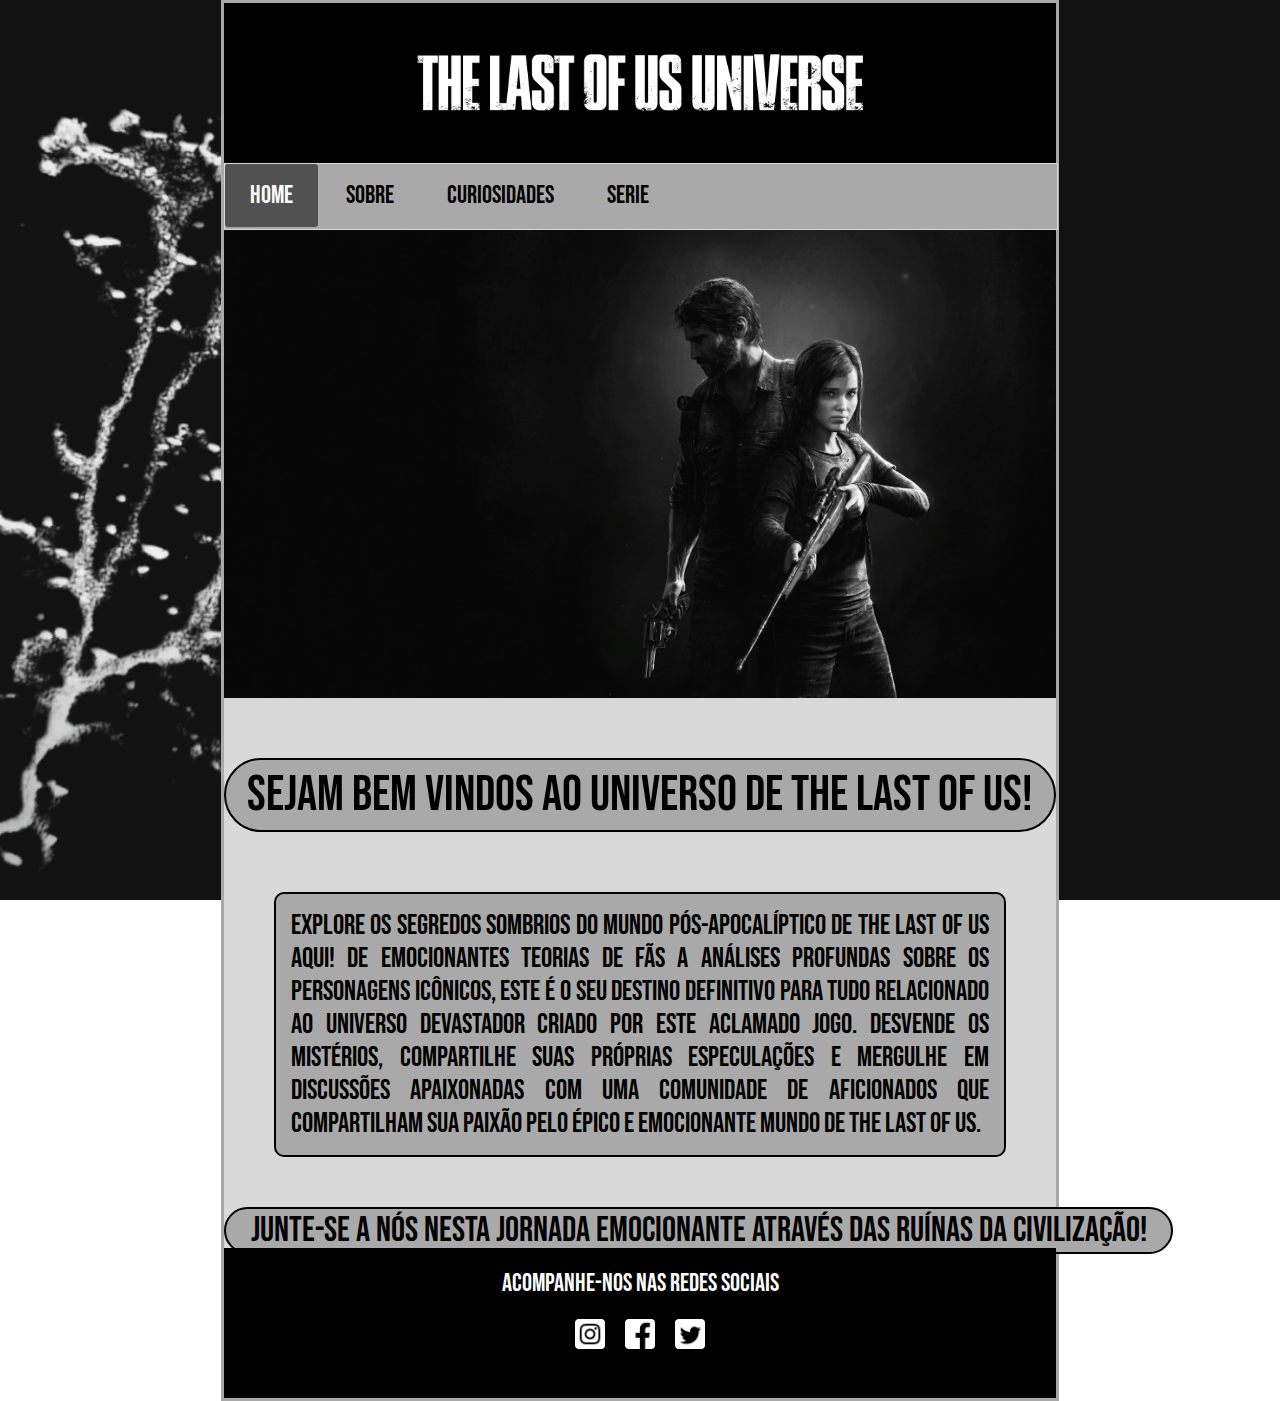
<file: index.html>
<html>

<head>
    <title>Home</title>
    <meta charset="UTF-8">
    <meta name="viewport" content="width=device-width, initial-scale=1.0">
    <link rel="stylesheet" href="css/estilo.css">
    <link rel="shortcut icon" href="img/icon.jpg">
</head>

<body>
    <div class="container">
        <div class="header">
            <img src="img/header.png">
        </div>

        <div class="nav">
            <ul>
                <li class="ativo"><a href="#"><span id="cor_ativo">HOME</span></a></li>
                <li><a href="sobre.html">SOBRE</a></li>
                <li><a href="curiosidades.html">CURIOSIDADES</a></li>
                <li><a href="serie.html">SERIE</a></li>
            </ul>
        </div>

        <div class="section_home_1">
            <img src="img/img_home.jpg">
        </div>

        <div class="section_home_2">
            <div id="titulo_home">
                <h2>SEJAM BEM VINDOS AO UNIVERSO DE THE LAST OF US!</h2>
            </div>

            <p id="sub_home_1">
                Explore os segredos sombrios do mundo pós-apocalíptico de The Last of Us aqui! De emocionantes teorias
                de fãs a análises profundas sobre os personagens icônicos, este é o seu destino definitivo para tudo
                relacionado ao universo devastador criado por este aclamado jogo. Desvende os mistérios, compartilhe
                suas próprias especulações e mergulhe em discussões apaixonadas com uma comunidade de aficionados que
                compartilham sua paixão pelo épico e emocionante mundo de The Last of Us.
            </p>

            <p id="sub_home_2">
                Junte-se a nós nesta jornada emocionante através das ruínas da civilização!
            </p>
        </div>

        <div class="footer">
            <p id="text_footer">Acompanhe-nos nas redes sociais</p>

            <div id="icons">
                <a href="https://www.instagram.com/" target="_blank"><img src="img/icon_insta.png"></a>
                <a href="https://www.facebook.com/" target="_blank"><img src="img/icon_face.png"></a>
                <a href="https://twitter.com/home" target="_blank"><img src="img/icon_twt.png"></a>
            </div>
        </div>
    </div>
</body>

</html>
</file>
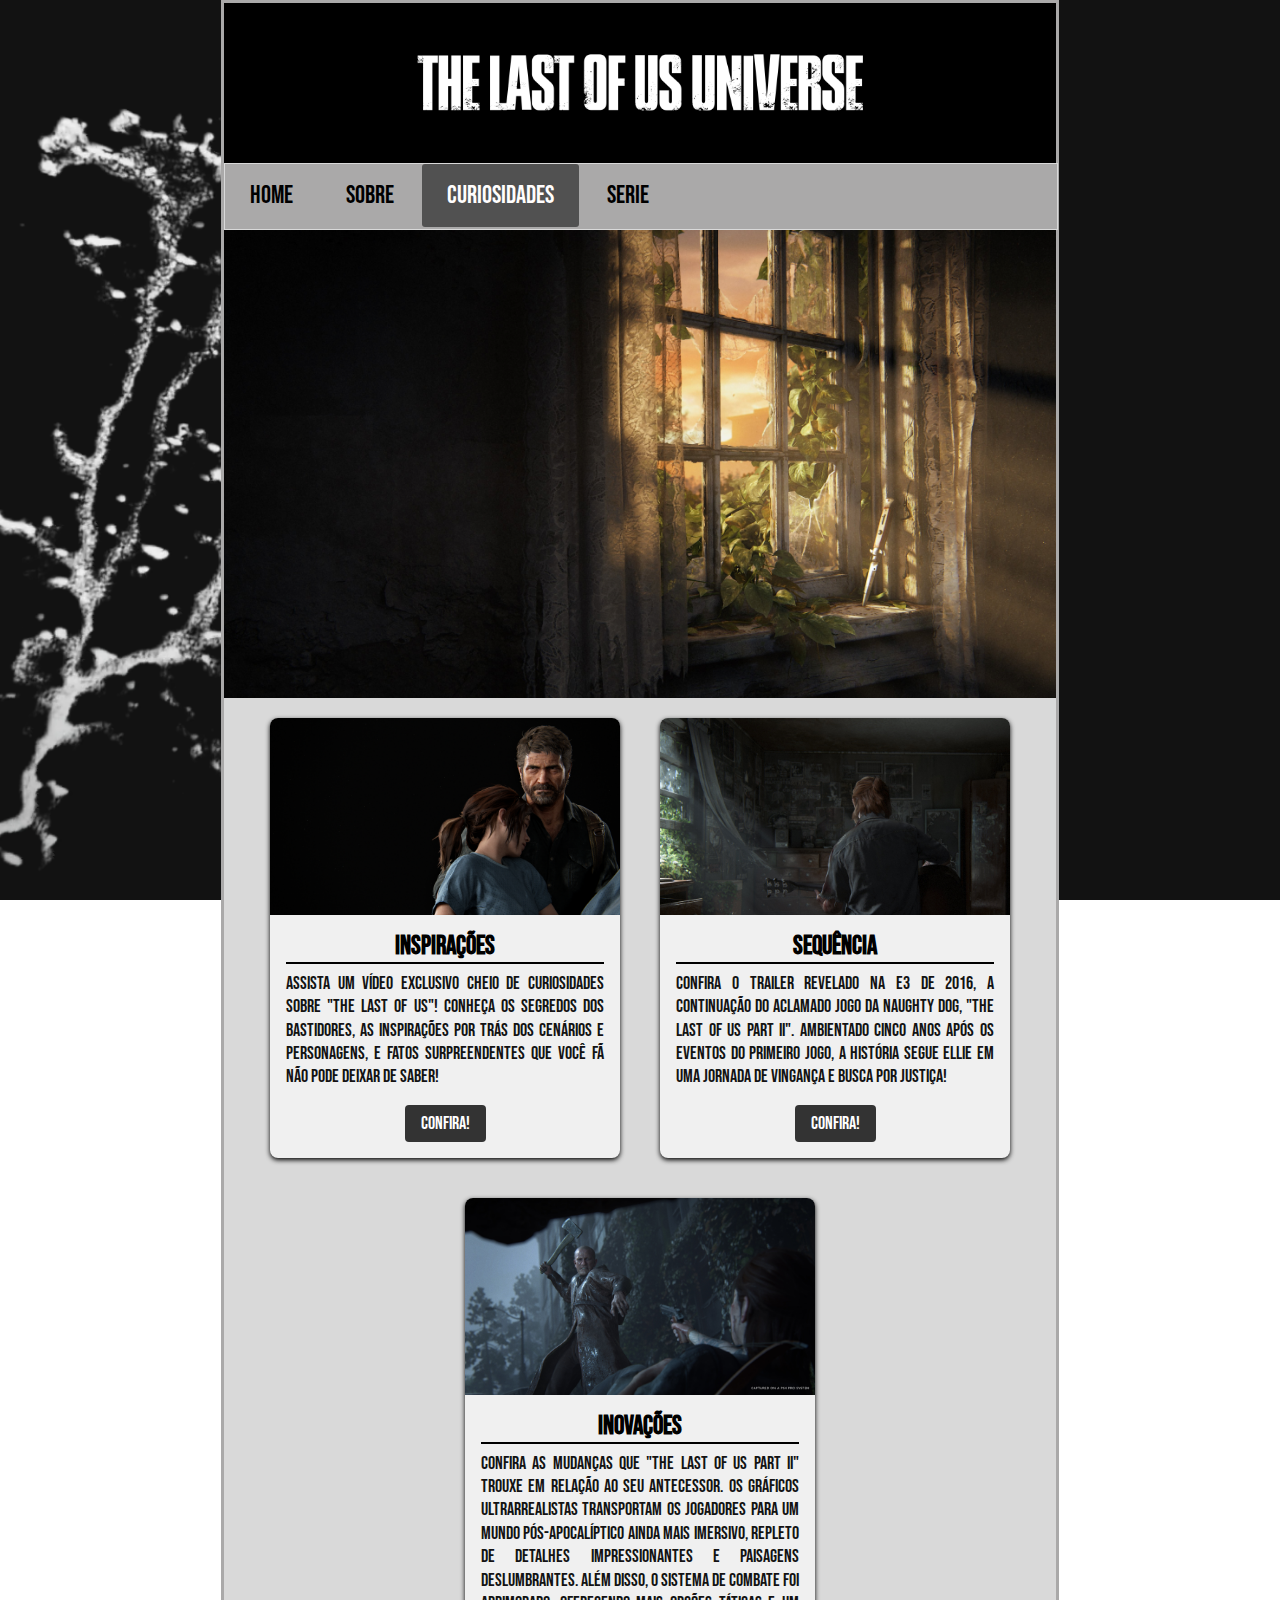
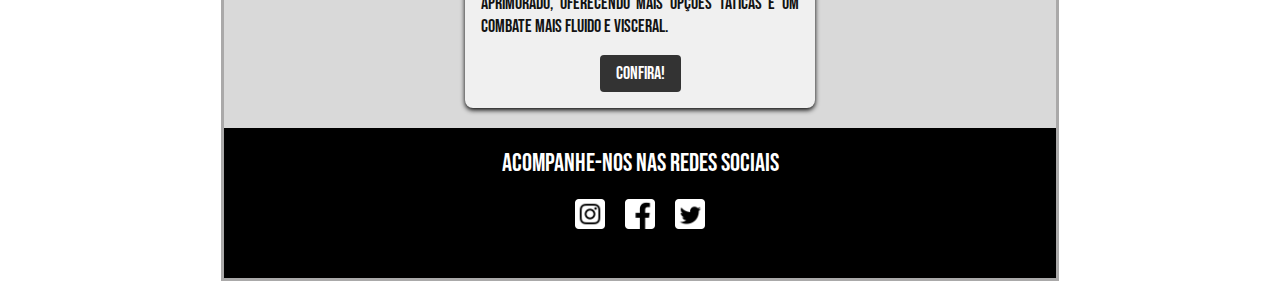
<file: curiosidades.html>
<html>

<head>
    <title>Curiosidades</title>
    <meta charset="UTF-8">
    <meta name="viewport" content="width=device-width, initial-scale=1.0">
    <link rel="stylesheet" href="css/estilo.css">
    <link rel="shortcut icon" href="img/icon.jpg">
</head>

<body>
    <div class="container">
        <div class="header">
            <img src="img/header.png">
        </div>

        <div class="nav">
            <ul>
                <li><a href="index.html">HOME</a></li>
                <li><a href="sobre.html">SOBRE</a></li>
                <li class="ativo"><a href="#"><span id="cor_ativo">CURIOSIDADES</span></a></li>
                <li><a href="serie.html">SERIE</a></li>
            </ul>
        </div>

        <div class="section_curio_1">
            <img src="img/img_curio.png">
        </div>

        <div class="card_container">
            <div class="card">
                <img src="img/img_card1.png">
                <div class="card-content">
                    <h3>Inspirações</h3>
                    <p>
                        Assista um vídeo exclusivo cheio de curiosidades sobre "The Last of Us"!
                        Conheça os segredos dos bastidores, as inspirações por trás dos cenários e personagens, e fatos
                        surpreendentes que você fã não pode deixar de saber!
                    </p>
                    <a href="https://www.youtube.com/watch?v=tgj3ex5avKA" target="_blank" class="btn">Confira!</a>
                </div>
            </div>

            <div class="card">
                <img src="img/img_card2.jpeg">
                <div class="card-content">
                    <h3>Sequência</h3>
                    <p>
                        Confira o trailer revelado na E3 de 2016, a continuação do aclamado jogo da
                        Naughty Dog,
                        "The Last of Us Part II". Ambientado cinco anos após os eventos do primeiro jogo, a história
                        segue Ellie em uma jornada de vingança e busca por justiça!
                    </p>
                    <a href="https://www.youtube.com/watch?v=W2Wnvvj33Wo" target="_blank" class="btn">Confira!</a>
                </div>
            </div>

            <div class="card">
                <img src="img/img_card3.jpg">
                <div class="card-content">
                    <h3>Inovações</h3>
                    <p>
                        Confira as mudanças que "The Last of Us Part II" trouxe em relação ao seu antecessor. Os
                        gráficos ultrarrealistas transportam os jogadores para um mundo pós-apocalíptico ainda mais
                        imersivo, repleto de detalhes impressionantes e paisagens deslumbrantes. Além disso, o sistema
                        de combate foi aprimorado, oferecendo mais opções táticas e um combate mais fluido e visceral.
                    </p>
                    <a href="https://thelastofusbrasil.com.br/the-last-of-us-2-representou-e-representa-um-novo-marco-na-industria-dos-games/"
                        target="_blank" class="btn">Confira!</a>
                </div>
            </div>
        </div>

        <div class="footer">
            <p id="text_footer">Acompanhe-nos nas redes sociais</p>

            <div id="icons">
                <a href="https://www.instagram.com/" target="_blank"><img src="img/icon_insta.png"></a>
                <a href="https://www.facebook.com/" target="_blank"><img src="img/icon_face.png"></a>
                <a href="https://twitter.com/home" target="_blank"><img src="img/icon_twt.png"></a>
            </div>
        </div>
    </div>
</body>

</html>
</file>
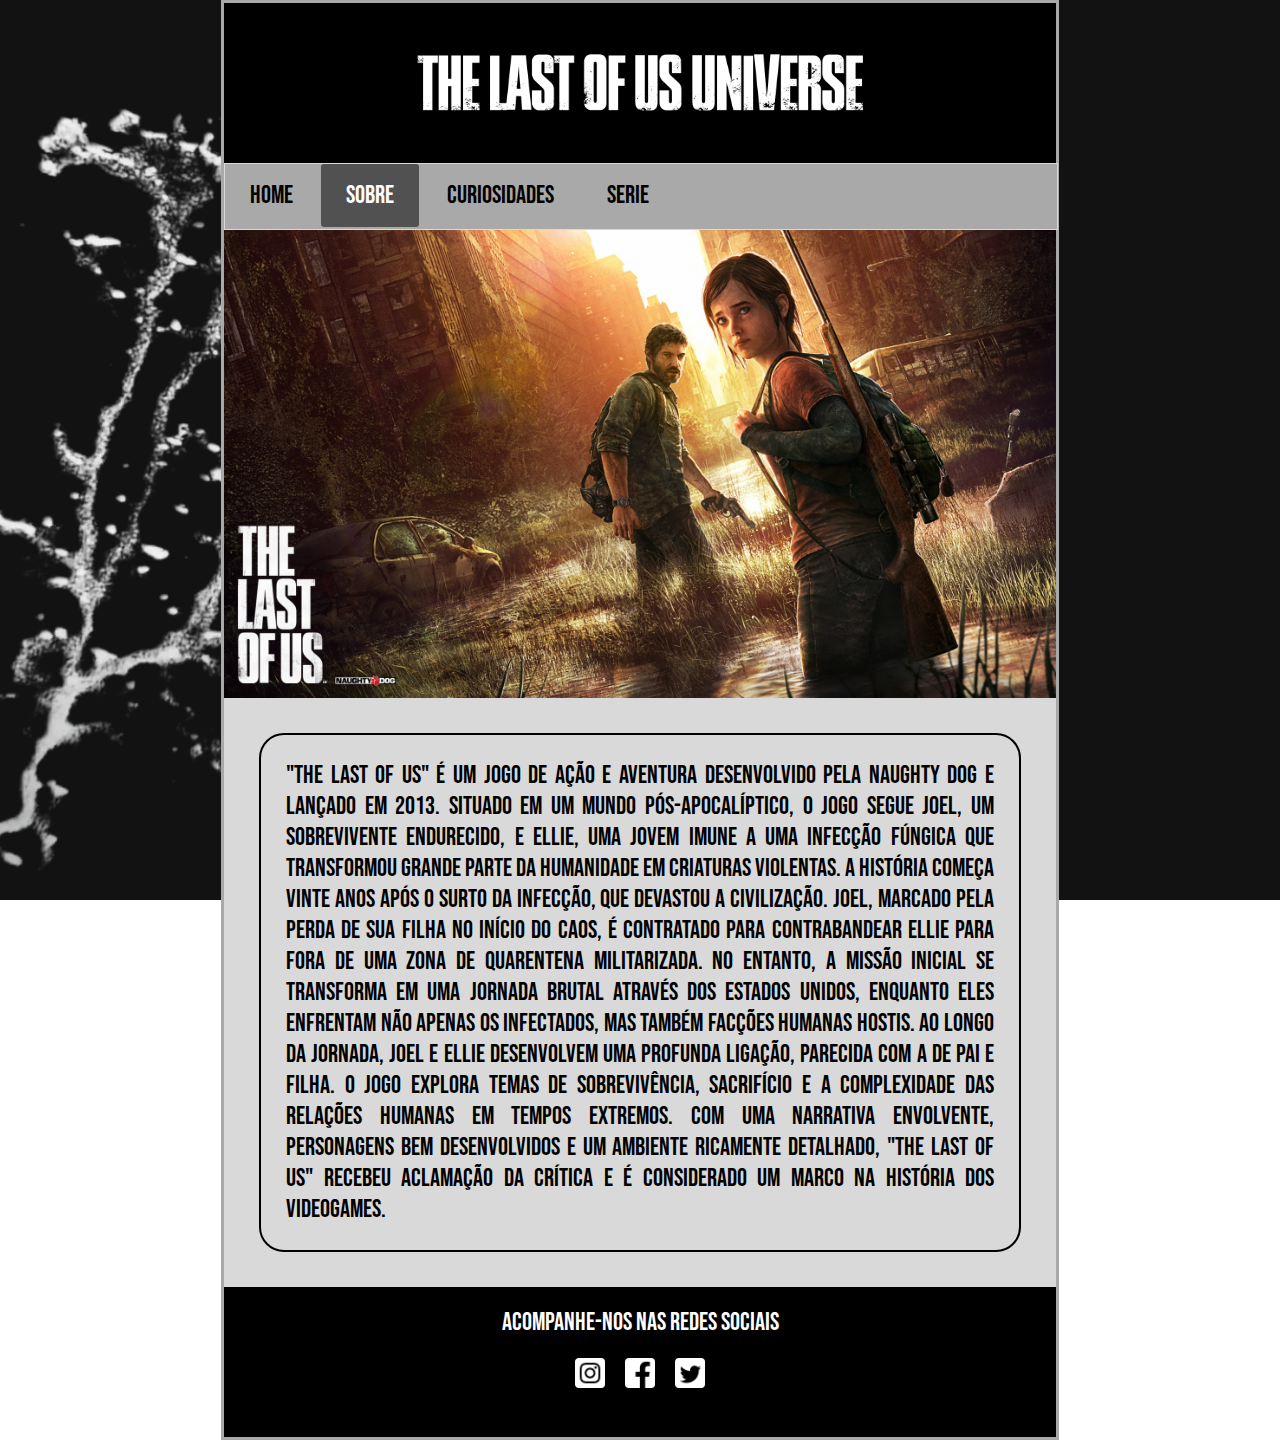
<file: sobre.html>
<html>

<head>
    <title>Sobre</title>
    <meta charset="UTF-8">
    <meta name="viewport" content="width=device-width, initial-scale=1.0">
    <link rel="stylesheet" href="css/estilo.css">
    <link rel="shortcut icon" href="img/icon.jpg">
</head>

<body>
    <div class="container">
        <div class="header">
            <img src="img/header.png">
        </div>

        <div class="nav">
            <ul>
                <li><a href="index.html">HOME</a></li>
                <li class="ativo"><a href="#"><span id="cor_ativo">SOBRE</span></a></li>
                <li><a href="curiosidades.html">CURIOSIDADES</a></li>
                <li><a href="serie.html">SERIE</a></li>
            </ul>
        </div>

        <div class="section_sobre_1">
            <img src="img/img_sobre.jpg">
        </div>

        <div class="section_sobre_2">
            <div id="sub_sobre">
                <p>
                    "The Last of Us" é um jogo de ação e aventura desenvolvido pela Naughty Dog e lançado em 2013.
                    Situado
                    em
                    um mundo pós-apocalíptico, o jogo segue Joel, um sobrevivente endurecido, e Ellie, uma jovem imune a
                    uma
                    infecção fúngica que transformou grande parte da humanidade em criaturas violentas.

                    A história começa vinte anos após o surto da infecção, que devastou a civilização. Joel, marcado
                    pela
                    perda de sua filha no início do caos, é contratado para contrabandear Ellie para fora de uma zona de
                    quarentena militarizada. No entanto, a missão inicial se transforma em uma jornada brutal através
                    dos
                    Estados Unidos, enquanto eles enfrentam não apenas os infectados, mas também facções humanas hostis.

                    Ao longo da jornada, Joel e Ellie desenvolvem uma profunda ligação, parecida com a de pai e filha. O
                    jogo explora temas de sobrevivência, sacrifício e a complexidade das relações humanas em tempos
                    extremos. Com uma narrativa envolvente, personagens bem desenvolvidos e um ambiente ricamente
                    detalhado,
                    "The Last of Us" recebeu aclamação da crítica e é considerado um marco na história dos videogames.
                </p>
            </div>
        </div>

        <div class="footer">
            <p id="text_footer">Acompanhe-nos nas redes sociais</p>

            <div id="icons">
                <a href="https://www.instagram.com/" target="_blank"><img src="img/icon_insta.png"></a>
                <a href="https://www.facebook.com/" target="_blank"><img src="img/icon_face.png"></a>
                <a href="https://twitter.com/home" target="_blank"><img src="img/icon_twt.png"></a>
            </div>
        </div>
    </div>
</body>

</html>
</file>
<file: css/estilo.css>
@import url('https://fonts.googleapis.com/css2?family=Bebas+Neue&display=swap');

:root {
    --color_01: #000000;
    --color_02: #AAA9A9;
    --color_03: #d9d9d9;
    --color_04: #FFFDFD;
    --white: #ffffff;
}

* {
    margin: 0;
    padding: 0;
    font-family: 'Bebas Neue';
}

.container {
    border: 3px solid var(--color_02);
    margin: auto;
    width: 65%;
}

body {
    background-image: url(../img/bg.png);
    background-repeat: no-repeat;
    background-attachment: fixed;
    background-position: center;
    background-size: cover;
}

.header {
    background-color: var(--color_01);
    color: var(--white);
    width: 100%;
    height: 10em;
    text-align: center;
    align-content: center;
}

.header img {
    width: 450px;
    height: auto;
}

.nav {
    border: 1px solid var(--color_03);
    background-color: var(--color_02);
    width: 100%;
    height: 65px;
}

.nav a {
    text-decoration: none;
    color: #000000;
    transition: 0.5s;
}

.nav a:hover {
    color: var(--white);
    transition: 0.5s;
}

.nav ul {
    height: 100%;
}

.nav li {
    display: inline-block;
    padding: 16px 25px;
    font-size: 25px;
    list-style-type: none;
}

.ativo {
    background-color: #00000085;
    border-radius: 3px;
}

#cor_ativo {
    color: var(--color_04);
}

/* ------------ Página Home ------------ */

.section_home_1 {
    max-width: 100%;
}

.section_home_1 img {
    width: 100%;
    height: auto;
}

.section_home_2 {
    background-color: var(--color_03);
    height: 550px;
}

.section_home_2 h2 {
    background-color: var(--color_02);
    border: 2px solid #000000;
    font-weight: normal;
    text-align: center;
    border-radius: 80px;
    font-size: 50px;
    padding: 5px;
    width: 18em;
}

#titulo_home {
    display: flex;
    justify-content: center;
    padding: 60px 0px;
}

#sub_home_1 {
    background-color: var(--color_02);
    border: 2px solid #000000;
    border-radius: 10px;
    font-size: 28px;
    padding: 15px;
    text-align: justify;
    margin: 0px 50px 50px;
}

#sub_home_2 {
    background-color: var(--color_02);
    font-size: 35px;
    border: 2px solid #000000;
    border-radius: 25px;
    text-align: center;
    margin: auto;
    width: 27em;
}

/* ------------ Página Sobre ------------ */

.section_sobre_1 {
    max-width: 100%;
}

.section_sobre_1 img {
    width: 100%;
}

.section_sobre_2 {
    background-color: var(--color_03);
    padding: 35px;
}

#sub_sobre {
    border: 2px solid #000000;
    border-radius: 25px;
    font-size: 25px;
    text-align: justify;
    padding: 25px;
}

/* ------------ Página Curiosidades ------------ */

.section_curio_1 img {
    width: 100%;
    height: auto;
}

.card_container {
    background-color: var(--color_03);
    display: flex;
    justify-content: center;
    flex-wrap: wrap;
}

.card {
    text-align: center;
    width: 350px;
    background-color: #f0f0f0;
    border-radius: 8px;
    overflow: hidden;
    box-shadow: 0px 2px 5px #000000;
    margin: 20px;
}

.card img {
    width: 100%;
    height: auto;
}

.card-content {
    padding: 16px;
}

.card-content h3 {
    font-size: 26px;
    margin-bottom: 8px;
    border-bottom: 2px solid #000000;
}

.card-content p {
    text-align: justify;
    color: #131313;
    font-size: 18px;
    line-height: 1.3;
}

.card-content .btn {
    display: inline-block;
    padding: 8px 16px;
    background-color: #333;
    text-decoration: none;
    border-radius: 4px;
    margin-top: 16px;
    color: #fff;
    font-size: 18px;
    transition: 0.5s;
}

.btn:hover {
    background-color: var(--color_02);
    color: #000000;
    transition: 0.5s;
}

/* ------------ Página Série ------------ */

.section_serie_1 img {
    width: 100%;
    height: auto;
}

/* ------------ Rodapé ------------ */

.footer {
    background-color: var(--color_01);
    height: 150px;
    color: white;
}

#text_footer {
    text-align: center;
    font-size: 25px;
    padding: 20px;
}

#icons {
    display: flex;
    justify-content: center;
}

#icons img {
    width: 30px;
    padding: 0px 10px
}
</file>
